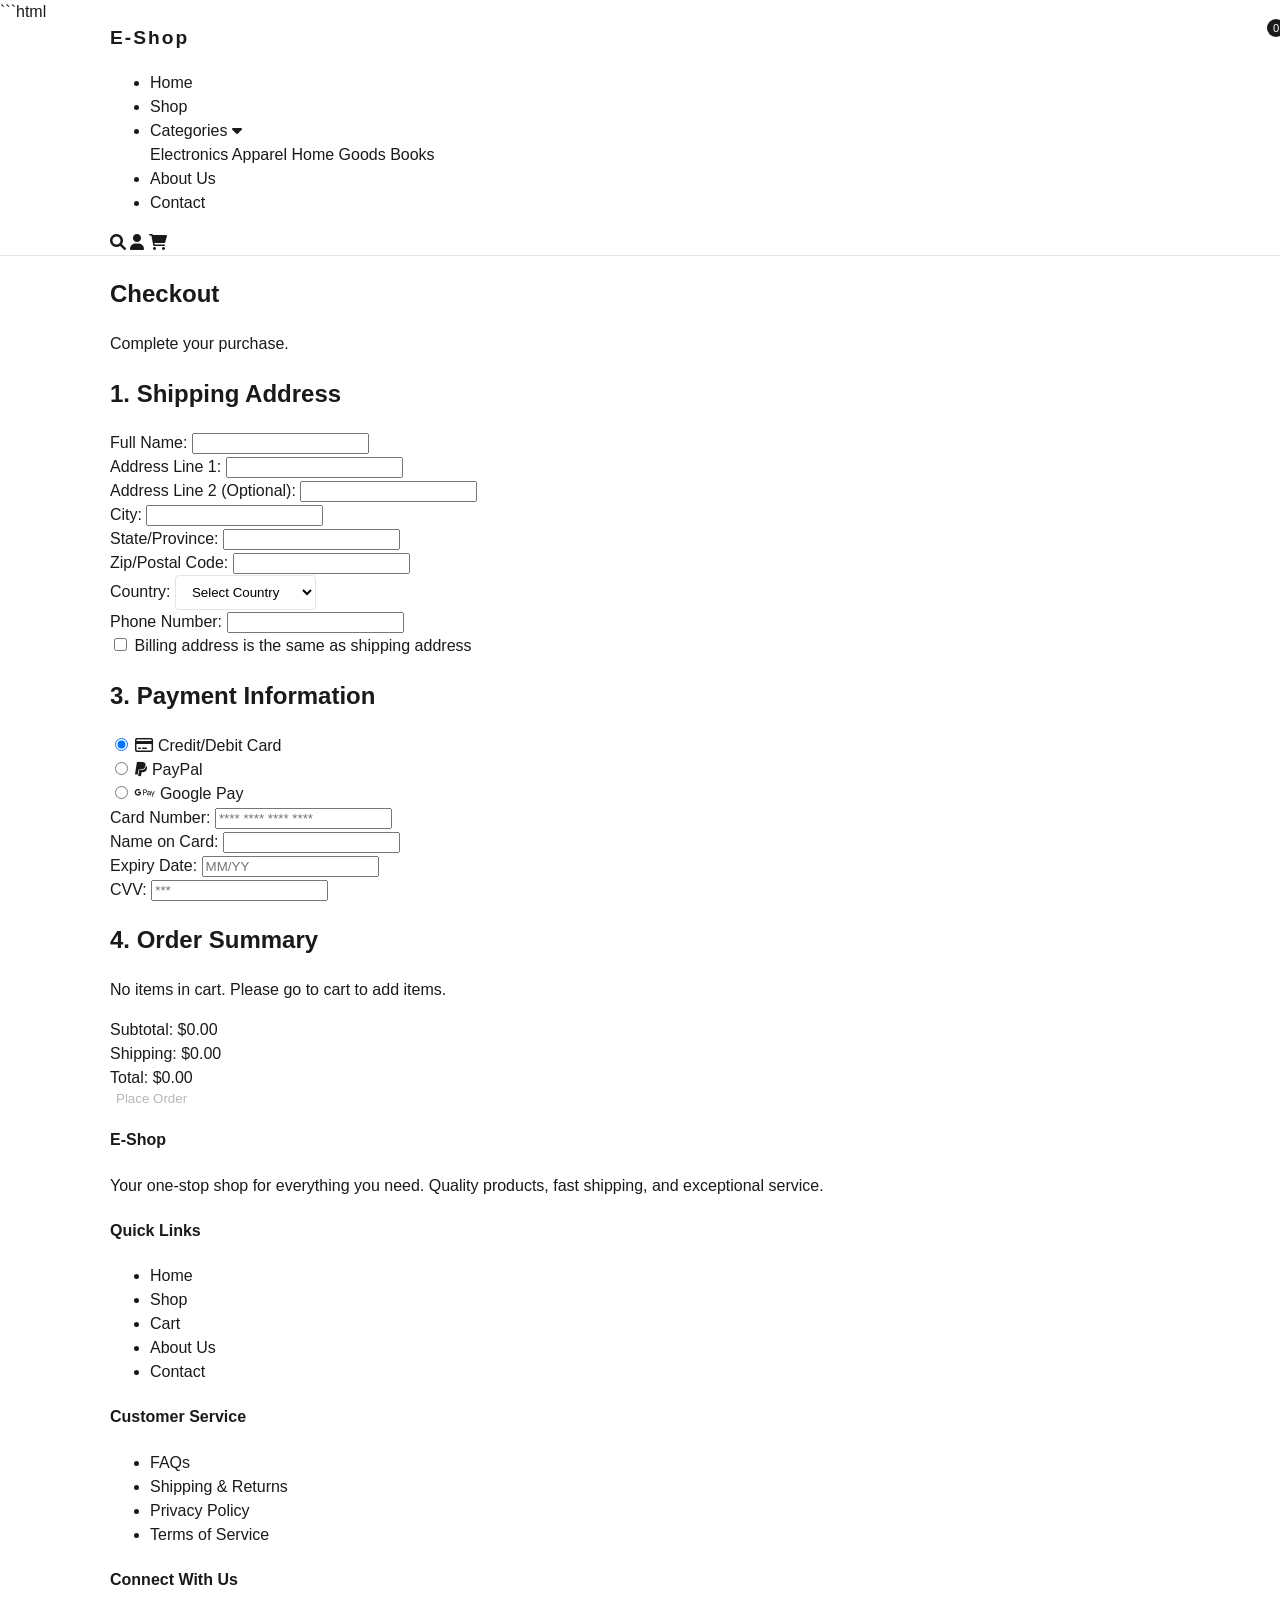
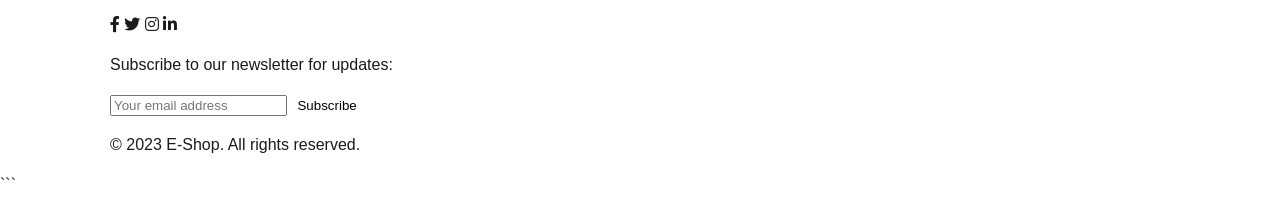
<file: checkout.html>
```html
<!DOCTYPE html>
<html lang="en">
<head>
    <meta charset="UTF-8">
    <meta name="viewport" content="width=device-width, initial-scale=1.0">
    <title>Checkout - E-Shop</title>
    <link rel="stylesheet" href="styles.css">
    <link rel="stylesheet" href="https://cdnjs.cloudflare.com/ajax/libs/font-awesome/6.0.0-beta3/css/all.min.css">
</head>
<body>
    <header class="main-header">
        <div class="container">
            <a href="index.html" class="logo">E-Shop</a>
            <nav class="main-nav">
                <button class="nav-toggle" aria-label="Toggle navigation" aria-expanded="false">
                    <span class="icon-bar"></span>
                    <span class="icon-bar"></span>
                    <span class="icon-bar"></span>
                </button>
                <ul class="nav-list">
                    <li><a href="index.html">Home</a></li>
                    <li><a href="shop.html">Shop</a></li>
                    <li class="dropdown">
                        <a href="#" class="dropbtn" aria-haspopup="true" aria-expanded="false">Categories <i class="fas fa-caret-down"></i></a>
                        <div class="dropdown-content">
                            <a href="shop.html?category=electronics">Electronics</a>
                            <a href="shop.html?category=apparel">Apparel</a>
                            <a href="shop.html?category=home-goods">Home Goods</a>
                            <a href="shop.html?category=books">Books</a>
                        </div>
                    </li>
                    <li><a href="index.html#about">About Us</a></li>
                    <li><a href="contact.html">Contact</a></li>
                </ul>
            </nav>
            <div class="nav-icons">
                <a href="#" class="icon-btn" aria-label="Search"><i class="fas fa-search"></i></a>
                <a href="#" class="icon-btn" aria-label="User Account"><i class="fas fa-user"></i></a>
                <a href="cart.html" class="icon-btn cart-icon" aria-label="Shopping Cart">
                    <i class="fas fa-shopping-cart"></i>
                    <span class="cart-count">0</span>
                </a>
            </div>
        </div>
    </header>

    <main class="checkout-page">
        <section class="page-banner" style="background-image: url('https://images.unsplash.com/photo-1560523030-f86a117b960b?q=80&w=2070&auto=format&fit=crop&ixlib=rb-4.0.3&ixid=M3wxMjA3fDB8MHxwaG90by1wYWdlfHx8fGVufDB8fHx8fA%3D%3D');">
            <div class="container">
                <h1>Checkout</h1>
                <p>Complete your purchase.</p>
            </div>
        </section>

        <section class="checkout-section section-padding">
            <div class="container">
                <form class="checkout-form">
                    <div class="form-section">
                        <h2>1. Shipping Address</h2>
                        <div class="form-group">
                            <label for="fullName">Full Name:</label>
                            <input type="text" id="fullName" name="fullName" required aria-required="true">
                        </div>
                        <div class="form-group">
                            <label for="address1">Address Line 1:</label>
                            <input type="text" id="address1" name="address1" required aria-required="true">
                        </div>
                        <div class="form-group">
                            <label for="address2">Address Line 2 (Optional):</label>
                            <input type="text" id="address2" name="address2">
                        </div>
                        <div class="form-group-row">
                            <div class="form-group">
                                <label for="city">City:</label>
                                <input type="text" id="city" name="city" required aria-required="true">
                            </div>
                            <div class="form-group">
                                <label for="state">State/Province:</label>
                                <input type="text" id="state" name="state" required aria-required="true">
                            </div>
                        </div>
                        <div class="form-group-row">
                            <div class="form-group">
                                <label for="zipCode">Zip/Postal Code:</label>
                                <input type="text" id="zipCode" name="zipCode" required aria-required="true">
                            </div>
                            <div class="form-group">
                                <label for="country">Country:</label>
                                <select id="country" name="country" required aria-required="true">
                                    <option value="">Select Country</option>
                                    <option value="USA">United States</option>
                                    <option value="CAN">Canada</option>
                                    <option value="GBR">United Kingdom</option>
                                    <!-- Add more countries as needed -->
                                </select>
                            </div>
                        </div>
                        <div class="form-group">
                            <label for="phone">Phone Number:</label>
                            <input type="tel" id="phone" name="phone" required aria-required="true">
                        </div>
                        <div class="form-group">
                            <input type="checkbox" id="billingSameAsShipping" name="billingSameAsShipping">
                            <label for="billingSameAsShipping">Billing address is the same as shipping address</label>
                        </div>
                    </div>

                    <div class="form-section" id="billing-address-section" style="display: none;">
                        <h2>2. Billing Address</h2>
                        <!-- Replicate address fields or provide a simplified option -->
                        <p>Fill out billing address details if different from shipping.</p>
                        <div class="form-group">
                            <label for="billingFullName">Full Name:</label>
                            <input type="text" id="billingFullName" name="billingFullName">
                        </div>
                        <div class="form-group">
                            <label for="billingAddress1">Address Line 1:</label>
                            <input type="text" id="billingAddress1" name="billingAddress1">
                        </div>
                        <!-- ... other billing fields ... -->
                    </div>

                    <div class="form-section">
                        <h2>3. Payment Information</h2>
                        <div class="payment-methods">
                            <div class="radio-group">
                                <input type="radio" id="creditCard" name="paymentMethod" value="creditCard" checked>
                                <label for="creditCard"><i class="far fa-credit-card"></i> Credit/Debit Card</label>
                            </div>
                            <div class="radio-group">
                                <input type="radio" id="paypal" name="paymentMethod" value="paypal">
                                <label for="paypal"><i class="fab fa-paypal"></i> PayPal</label>
                            </div>
                            <div class="radio-group">
                                <input type="radio" id="googlePay" name="paymentMethod" value="googlePay">
                                <label for="googlePay"><i class="fab fa-google-pay"></i> Google Pay</label>
                            </div>
                        </div>
                        
                        <div class="credit-card-details">
                            <div class="form-group">
                                <label for="cardNumber">Card Number:</label>
                                <input type="text" id="cardNumber" name="cardNumber" pattern="[0-9]{13,16}" placeholder="**** **** **** ****" required aria-required="true" aria-label="Credit card number">
                            </div>
                            <div class="form-group">
                                <label for="cardName">Name on Card:</label>
                                <input type="text" id="cardName" name="cardName" required aria-required="true" aria-label="Name on credit card">
                            </div>
                            <div class="form-group-row">
                                <div class="form-group">
                                    <label for="expiryDate">Expiry Date:</label>
                                    <input type="text" id="expiryDate" name="expiryDate" pattern="(0[1-9]|1[0-2])\/?([0-9]{2})" placeholder="MM/YY" required aria-required="true" aria-label="Credit card expiry date">
                                </div>
                                <div class="form-group">
                                    <label for="cvv">CVV:</label>
                                    <input type="text" id="cvv" name="cvv" pattern="[0-9]{3,4}" placeholder="***" required aria-required="true" aria-label="Credit card CVV">
                                </div>
                            </div>
                        </div>
                    </div>

                    <div class="order-summary-checkout">
                        <h2>4. Order Summary</h2>
                        <div id="checkout-cart-items">
                            <!-- Cart items will be dynamically loaded here from JS -->
                            <p>No items in cart. Please go to <a href="cart.html">cart</a> to add items.</p>
                        </div>
                        <div class="summary-details">
                            <div class="summary-row">
                                <span>Subtotal:</span>
                                <span id="checkout-subtotal">$0.00</span>
                            </div>
                            <div class="summary-row">
                                <span>Shipping:</span>
                                <span id="checkout-shipping">$0.00</span>
                            </div>
                            <div class="summary-row total">
                                <span>Total:</span>
                                <span id="checkout-total">$0.00</span>
                            </div>
                        </div>
                        <button type="submit" class="button primary-button place-order-button" disabled>Place Order</button>
                    </div>
                </form>
            </div>
        </section>
    </main>

    <footer class="main-footer">
        <div class="container">
            <div class="footer-grid">
                <div class="footer-column">
                    <h4>E-Shop</h4>
                    <p>Your one-stop shop for everything you need. Quality products, fast shipping, and exceptional service.</p>
                </div>
                <div class="footer-column">
                    <h4>Quick Links</h4>
                    <ul>
                        <li><a href="index.html">Home</a></li>
                        <li><a href="shop.html">Shop</a></li>
                        <li><a href="cart.html">Cart</a></li>
                        <li><a href="index.html#about">About Us</a></li>
                        <li><a href="contact.html">Contact</a></li>
                    </ul>
                </div>
                <div class="footer-column">
                    <h4>Customer Service</h4>
                    <ul>
                        <li><a href="#">FAQs</a></li>
                        <li><a href="#">Shipping & Returns</a></li>
                        <li><a href="#">Privacy Policy</a></li>
                        <li><a href="#">Terms of Service</a></li>
                    </ul>
                </div>
                <div class="footer-column">
                    <h4>Connect With Us</h4>
                    <div class="social-icons">
                        <a href="#" aria-label="Facebook"><i class="fab fa-facebook-f"></i></a>
                        <a href="#" aria-label="Twitter"><i class="fab fa-twitter"></i></a>
                        <a href="#" aria-label="Instagram"><i class="fab fa-instagram"></i></a>
                        <a href="#" aria-label="LinkedIn"><i class="fab fa-linkedin-in"></i></a>
                    </div>
                    <p>Subscribe to our newsletter for updates:</p>
                    <form class="newsletter-form">
                        <input type="email" placeholder="Your email address" aria-label="Email for newsletter">
                        <button type="submit" class="button primary-button">Subscribe</button>
                    </form>
                </div>
            </div>
            <div class="footer-bottom">
                <p>&copy; 2023 E-Shop. All rights reserved.</p>
            </div>
        </div>
    </footer>

    <script src="script.js"></script>
</body>
</html>
```
</file>
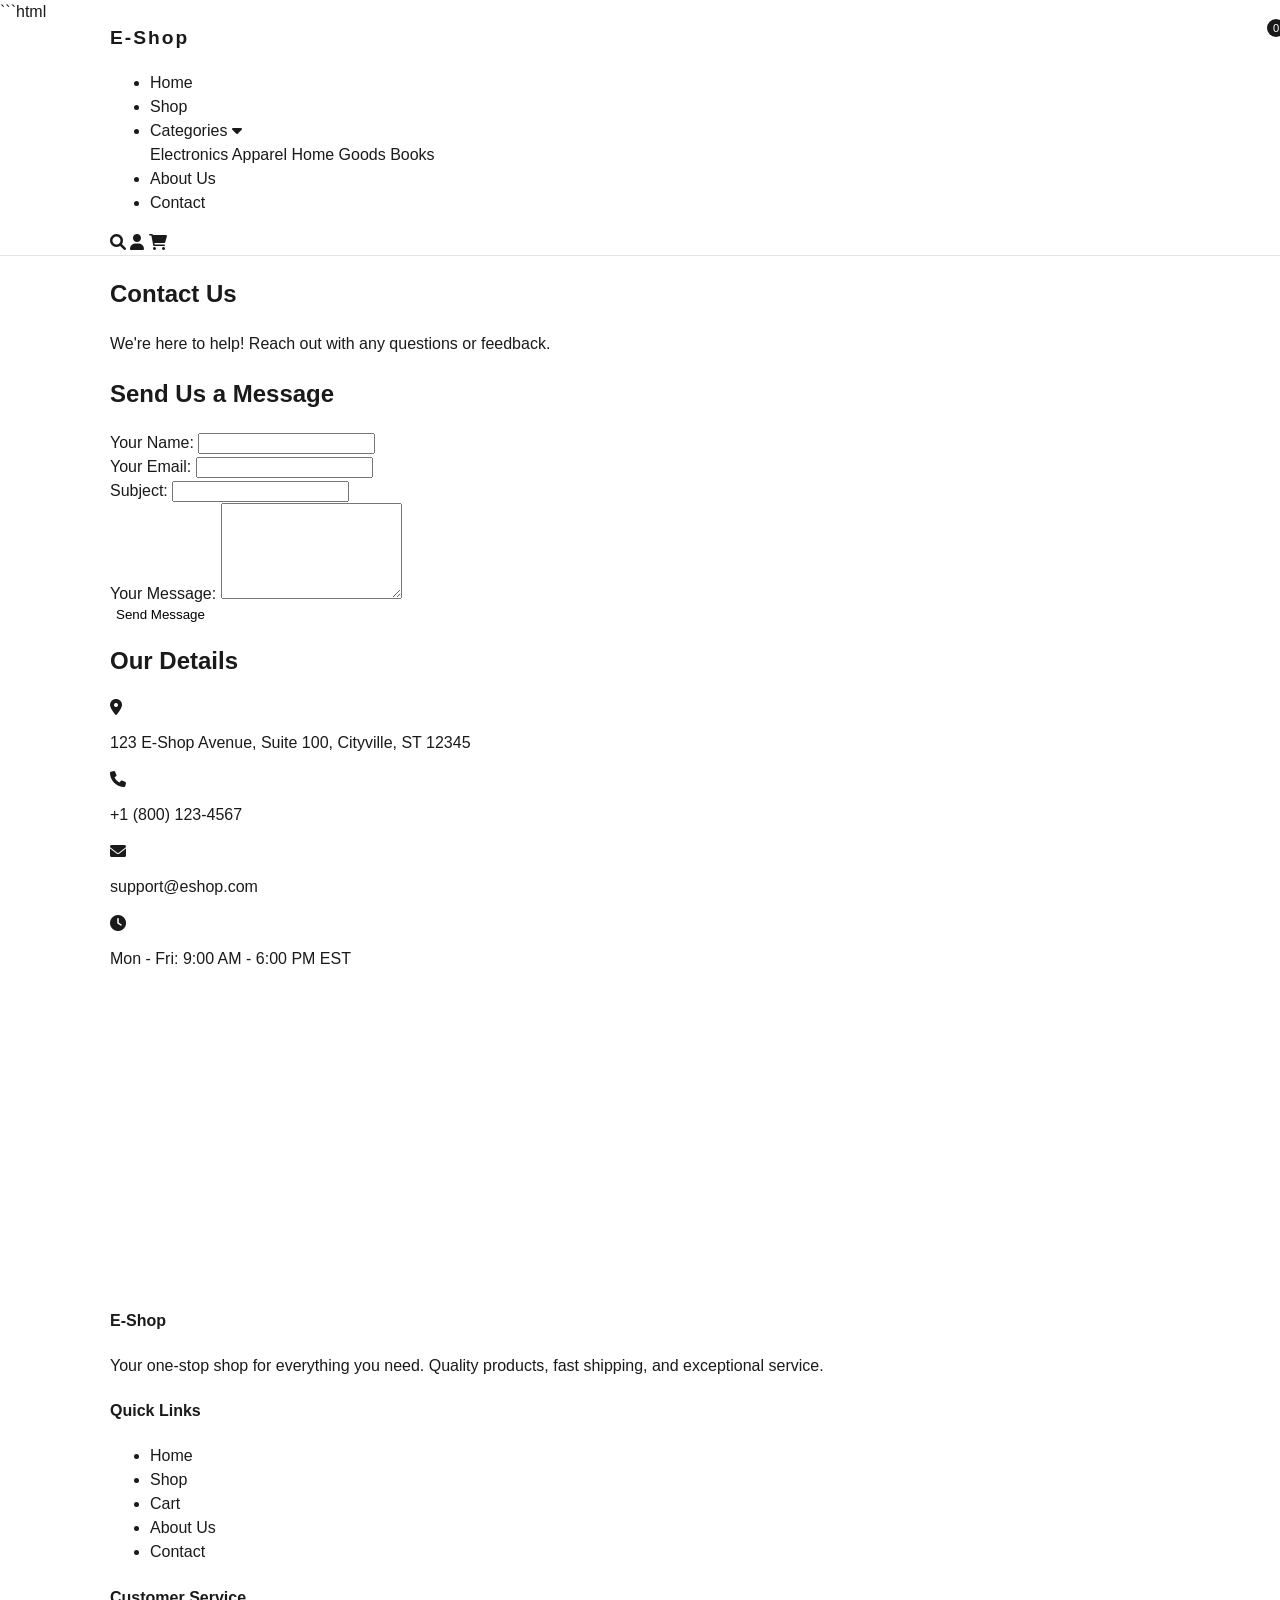
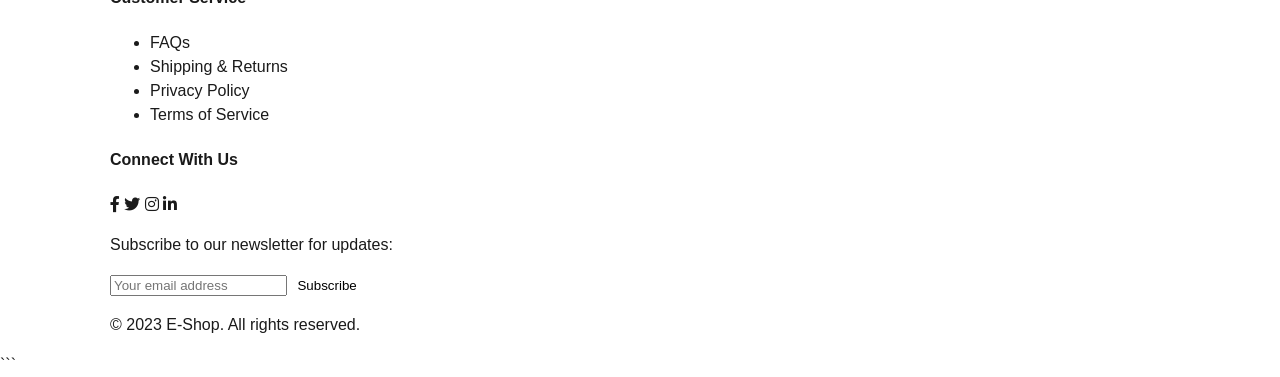
<file: contact.html>
```html
<!DOCTYPE html>
<html lang="en">
<head>
    <meta charset="UTF-8">
    <meta name="viewport" content="width=device-width, initial-scale=1.0">
    <title>Contact Us - E-Shop</title>
    <link rel="stylesheet" href="styles.css">
    <link rel="stylesheet" href="https://cdnjs.cloudflare.com/ajax/libs/font-awesome/6.0.0-beta3/css/all.min.css">
</head>
<body>
    <header class="main-header">
        <div class="container">
            <a href="index.html" class="logo">E-Shop</a>
            <nav class="main-nav">
                <button class="nav-toggle" aria-label="Toggle navigation" aria-expanded="false">
                    <span class="icon-bar"></span>
                    <span class="icon-bar"></span>
                    <span class="icon-bar"></span>
                </button>
                <ul class="nav-list">
                    <li><a href="index.html">Home</a></li>
                    <li><a href="shop.html">Shop</a></li>
                    <li class="dropdown">
                        <a href="#" class="dropbtn" aria-haspopup="true" aria-expanded="false">Categories <i class="fas fa-caret-down"></i></a>
                        <div class="dropdown-content">
                            <a href="shop.html?category=electronics">Electronics</a>
                            <a href="shop.html?category=apparel">Apparel</a>
                            <a href="shop.html?category=home-goods">Home Goods</a>
                            <a href="shop.html?category=books">Books</a>
                        </div>
                    </li>
                    <li><a href="index.html#about">About Us</a></li>
                    <li><a href="contact.html" class="active">Contact</a></li>
                </ul>
            </nav>
            <div class="nav-icons">
                <a href="#" class="icon-btn" aria-label="Search"><i class="fas fa-search"></i></a>
                <a href="#" class="icon-btn" aria-label="User Account"><i class="fas fa-user"></i></a>
                <a href="cart.html" class="icon-btn cart-icon" aria-label="Shopping Cart">
                    <i class="fas fa-shopping-cart"></i>
                    <span class="cart-count">0</span>
                </a>
            </div>
        </div>
    </header>

    <main class="contact-page">
        <section class="page-banner" style="background-image: url('https://images.unsplash.com/photo-1596526117565-d41c88806201?q=80&w=2070&auto=format&fit=crop&ixlib=rb-4.0.3&ixid=M3wxMjA3fDB8MHxwaG90by1wYWdlfHx8fGVufDB8fHx8fA%3D%3D');">
            <div class="container">
                <h1>Contact Us</h1>
                <p>We're here to help! Reach out with any questions or feedback.</p>
            </div>
        </section>

        <section class="contact-section section-padding">
            <div class="container">
                <div class="contact-layout">
                    <div class="contact-form-container">
                        <h2>Send Us a Message</h2>
                        <form class="contact-form">
                            <div class="form-group">
                                <label for="name">Your Name:</label>
                                <input type="text" id="name" name="name" required aria-required="true">
                            </div>
                            <div class="form-group">
                                <label for="email">Your Email:</label>
                                <input type="email" id="email" name="email" required aria-required="true">
                            </div>
                            <div class="form-group">
                                <label for="subject">Subject:</label>
                                <input type="text" id="subject" name="subject" required aria-required="true">
                            </div>
                            <div class="form-group">
                                <label for="message">Your Message:</label>
                                <textarea id="message" name="message" rows="6" required aria-required="true"></textarea>
                            </div>
                            <button type="submit" class="button primary-button">Send Message</button>
                        </form>
                    </div>
                    <div class="contact-info">
                        <h2>Our Details</h2>
                        <div class="info-item">
                            <i class="fas fa-map-marker-alt"></i>
                            <p>123 E-Shop Avenue, Suite 100, Cityville, ST 12345</p>
                        </div>
                        <div class="info-item">
                            <i class="fas fa-phone"></i>
                            <p><a href="tel:+1-800-123-4567">+1 (800) 123-4567</a></p>
                        </div>
                        <div class="info-item">
                            <i class="fas fa-envelope"></i>
                            <p><a href="mailto:support@eshop.com">support@eshop.com</a></p>
                        </div>
                        <div class="info-item">
                            <i class="fas fa-clock"></i>
                            <p>Mon - Fri: 9:00 AM - 6:00 PM EST</p>
                        </div>
                        <div class="map-placeholder">
                            <iframe src="https://www.google.com/maps/embed?pb=!1m18!1m12!1m3!1d3153.208104866632!2d-122.41941558468165!3d37.77492957975924!2m3!1f0!2f0!3f0!3m2!1i1024!2i768!4f13.1!3m3!1m2!1s0x80858087e5b5e3f3%3A0x777b7f1e5f2e6e1e!2sSan%20Francisco%2C%20CA!5e0!3m2!1sen!2sus!4v1678234567890!5m2!1sen!2sus" width="100%" height="300" style="border:0;" allowfullscreen="" loading="lazy" referrerpolicy="no-referrer-when-downgrade" title="Our location on Google Maps"></iframe>
                        </div>
                    </div>
                </div>
            </div>
        </section>
    </main>

    <footer class="main-footer">
        <div class="container">
            <div class="footer-grid">
                <div class="footer-column">
                    <h4>E-Shop</h4>
                    <p>Your one-stop shop for everything you need. Quality products, fast shipping, and exceptional service.</p>
                </div>
                <div class="footer-column">
                    <h4>Quick Links</h4>
                    <ul>
                        <li><a href="index.html">Home</a></li>
                        <li><a href="shop.html">Shop</a></li>
                        <li><a href="cart.html">Cart</a></li>
                        <li><a href="index.html#about">About Us</a></li>
                        <li><a href="contact.html">Contact</a></li>
                    </ul>
                </div>
                <div class="footer-column">
                    <h4>Customer Service</h4>
                    <ul>
                        <li><a href="#">FAQs</a></li>
                        <li><a href="#">Shipping & Returns</a></li>
                        <li><a href="#">Privacy Policy</a></li>
                        <li><a href="#">Terms of Service</a></li>
                    </ul>
                </div>
                <div class="footer-column">
                    <h4>Connect With Us</h4>
                    <div class="social-icons">
                        <a href="#" aria-label="Facebook"><i class="fab fa-facebook-f"></i></a>
                        <a href="#" aria-label="Twitter"><i class="fab fa-twitter"></i></a>
                        <a href="#" aria-label="Instagram"><i class="fab fa-instagram"></i></a>
                        <a href="#" aria-label="LinkedIn"><i class="fab fa-linkedin-in"></i></a>
                    </div>
                    <p>Subscribe to our newsletter for updates:</p>
                    <form class="newsletter-form">
                        <input type="email" placeholder="Your email address" aria-label="Email for newsletter">
                        <button type="submit" class="button primary-button">Subscribe</button>
                    </form>
                </div>
            </div>
            <div class="footer-bottom">
                <p>&copy; 2023 E-Shop. All rights reserved.</p>
            </div>
        </div>
    </footer>

    <script src="script.js"></script>
</body>
</html>
```
</file>
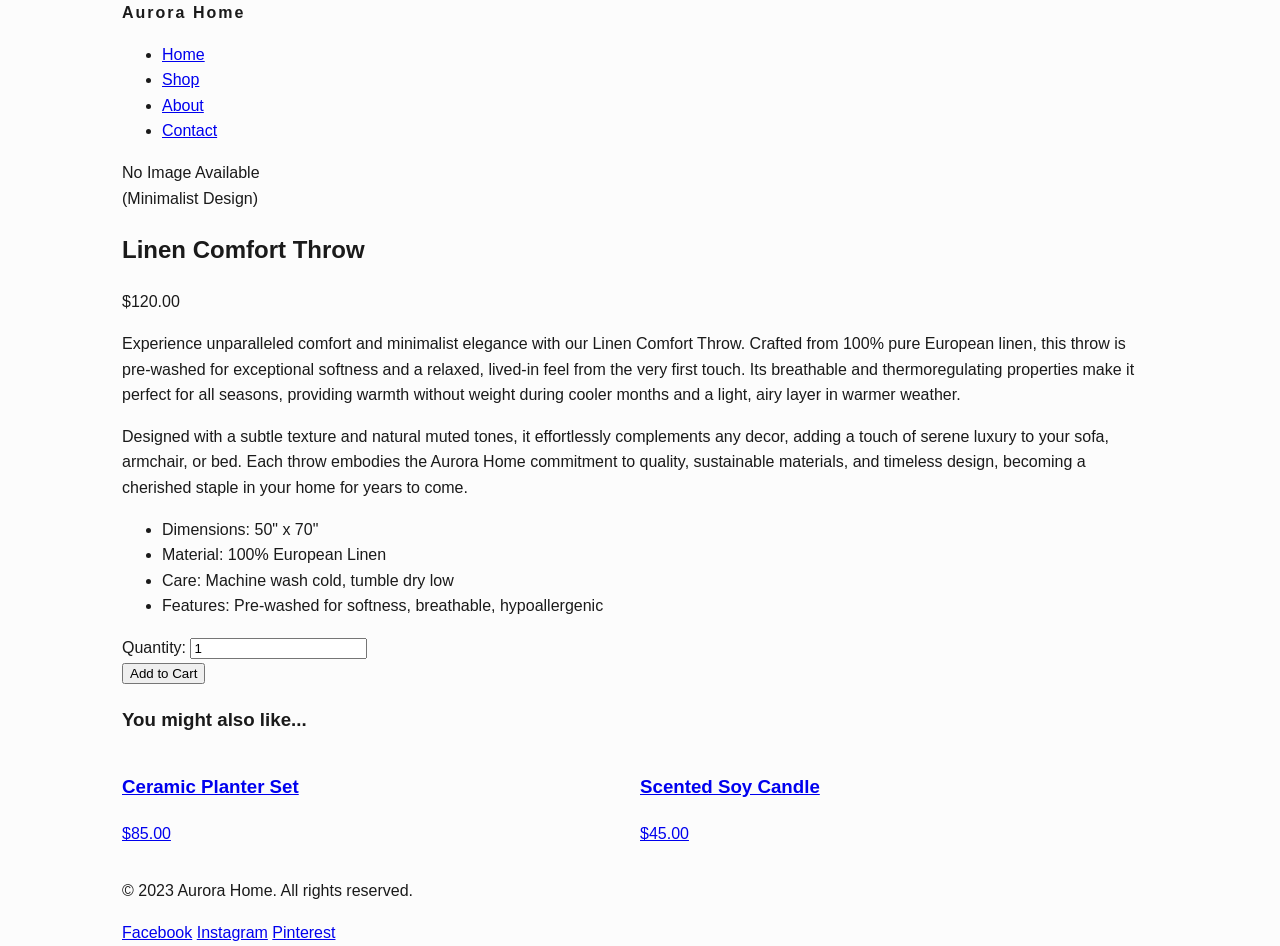
<file: pdp.html>
<!DOCTYPE html>
<html lang="en">
<head>
    <meta charset="UTF-8">
    <meta name="viewport" content="width=device-width, initial-scale=1.0">
    <title>Linen Comfort Throw - Aurora Home</title>
    <link rel="stylesheet" href="style.css">
    <link href="https://fonts.googleapis.com/css2?family=Inter:wght@300;400;500;600;700&display=swap" rel="stylesheet">
</head>
<body>
    <header class="header">
        <div class="container">
            <a href="index.html" class="logo">Aurora Home</a>
            <nav class="nav">
                <ul>
                    <li><a href="index.html">Home</a></li>
                    <li><a href="plp.html">Shop</a></li>
                    <li><a href="#">About</a></li>
                    <li><a href="#">Contact</a></li>
                </ul>
            </nav>
        </div>
    </header>

    <main>
        <section class="section">
            <div class="container product-detail-layout">
                <div class="product-detail-placeholder">
                    <span>No Image Available<br> (Minimalist Design)</span>
                </div>
                <div class="product-info">
                    <h1>Linen Comfort Throw</h1>
                    <p class="price">$120.00</p>
                    <p class="description">
                        Experience unparalleled comfort and minimalist elegance with our Linen Comfort Throw. Crafted from 100% pure European linen, this throw is pre-washed for exceptional softness and a relaxed, lived-in feel from the very first touch. Its breathable and thermoregulating properties make it perfect for all seasons, providing warmth without weight during cooler months and a light, airy layer in warmer weather.
                    </p>
                    <p class="description">
                        Designed with a subtle texture and natural muted tones, it effortlessly complements any decor, adding a touch of serene luxury to your sofa, armchair, or bed. Each throw embodies the Aurora Home commitment to quality, sustainable materials, and timeless design, becoming a cherished staple in your home for years to come.
                    </p>
                    <ul>
                        <li>Dimensions: 50" x 70"</li>
                        <li>Material: 100% European Linen</li>
                        <li>Care: Machine wash cold, tumble dry low</li>
                        <li>Features: Pre-washed for softness, breathable, hypoallergenic</li>
                    </ul>

                    <div class="quantity-selector">
                        <label for="quantity">Quantity:</label>
                        <input type="number" id="quantity" name="quantity" value="1" min="1">
                    </div>

                    <button class="button">Add to Cart</button>

                    <div class="margin-top-lg">
                        <h3>You might also like...</h3>
                        <div class="product-grid" style="grid-template-columns: repeat(auto-fit, minmax(200px, 1fr)); gap: var(--spacing-md);">
                            <div class="product-card">
                                <a href="pdp.html">
                                    <h3>Ceramic Planter Set</h3>
                                    <p class="price">$85.00</p>
                                </a>
                            </div>
                            <div class="product-card">
                                <a href="pdp.html">
                                    <h3>Scented Soy Candle</h3>
                                    <p class="price">$45.00</p>
                                </a>
                            </div>
                        </div>
                    </div>
                </div>
            </div>
        </section>
    </main>

    <footer class="footer">
        <div class="container">
            <p>&copy; 2023 Aurora Home. All rights reserved.</p>
            <div class="social-links">
                <a href="#">Facebook</a>
                <a href="#">Instagram</a>
                <a href="#">Pinterest</a>
            </div>
        </div>
    </footer>
</body>
</html>
</file>
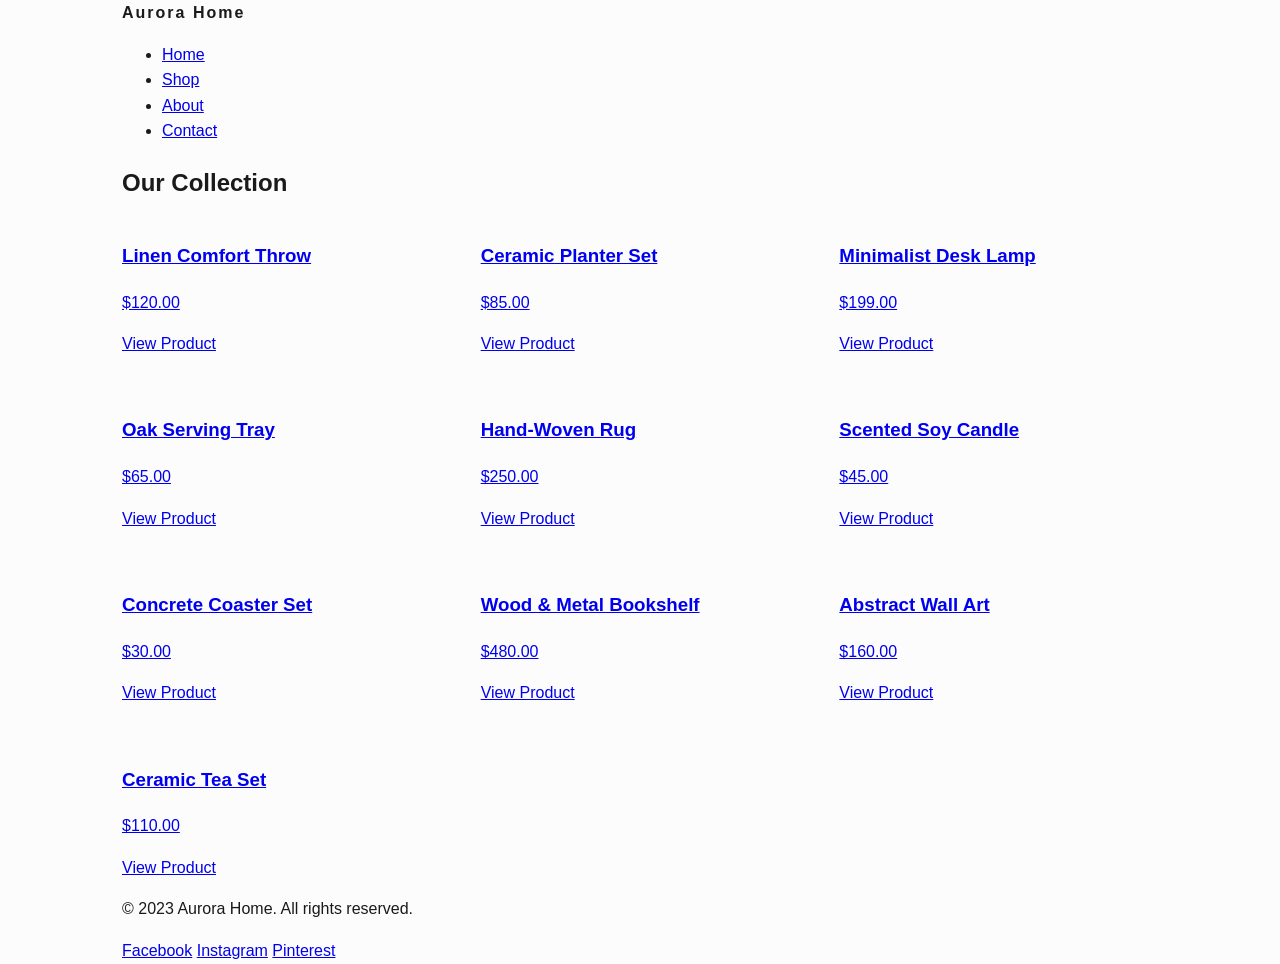
<file: plp.html>
<!DOCTYPE html>
<html lang="en">
<head>
    <meta charset="UTF-8">
    <meta name="viewport" content="width=device-width, initial-scale=1.0">
    <title>Shop All Products - Aurora Home</title>
    <link rel="stylesheet" href="style.css">
    <link href="https://fonts.googleapis.com/css2?family=Inter:wght@300;400;500;600;700&display=swap" rel="stylesheet">
</head>
<body>
    <header class="header">
        <div class="container">
            <a href="index.html" class="logo">Aurora Home</a>
            <nav class="nav">
                <ul>
                    <li><a href="index.html">Home</a></li>
                    <li><a href="plp.html">Shop</a></li>
                    <li><a href="#">About</a></li>
                    <li><a href="#">Contact</a></li>
                </ul>
            </nav>
        </div>
    </header>

    <main>
        <section class="section">
            <div class="container">
                <h1 class="section-title">Our Collection</h1>
                <div class="product-grid">
                    <div class="product-card">
                        <a href="pdp.html">
                            <h3>Linen Comfort Throw</h3>
                            <p class="price">$120.00</p>
                            <span class="button button-outline">View Product</span>
                        </a>
                    </div>
                    <div class="product-card">
                        <a href="pdp.html">
                            <h3>Ceramic Planter Set</h3>
                            <p class="price">$85.00</p>
                            <span class="button button-outline">View Product</span>
                        </a>
                    </div>
                    <div class="product-card">
                        <a href="pdp.html">
                            <h3>Minimalist Desk Lamp</h3>
                            <p class="price">$199.00</p>
                            <span class="button button-outline">View Product</span>
                        </a>
                    </div>
                    <div class="product-card">
                        <a href="pdp.html">
                            <h3>Oak Serving Tray</h3>
                            <p class="price">$65.00</p>
                            <span class="button button-outline">View Product</span>
                        </a>
                    </div>
                    <div class="product-card">
                        <a href="pdp.html">
                            <h3>Hand-Woven Rug</h3>
                            <p class="price">$250.00</p>
                            <span class="button button-outline">View Product</span>
                        </a>
                    </div>
                    <div class="product-card">
                        <a href="pdp.html">
                            <h3>Scented Soy Candle</h3>
                            <p class="price">$45.00</p>
                            <span class="button button-outline">View Product</span>
                        </a>
                    </div>
                    <div class="product-card">
                        <a href="pdp.html">
                            <h3>Concrete Coaster Set</h3>
                            <p class="price">$30.00</p>
                            <span class="button button-outline">View Product</span>
                        </a>
                    </div>
                    <div class="product-card">
                        <a href="pdp.html">
                            <h3>Wood & Metal Bookshelf</h3>
                            <p class="price">$480.00</p>
                            <span class="button button-outline">View Product</span>
                        </a>
                    </div>
                    <div class="product-card">
                        <a href="pdp.html">
                            <h3>Abstract Wall Art</h3>
                            <p class="price">$160.00</p>
                            <span class="button button-outline">View Product</span>
                        </a>
                    </div>
                    <div class="product-card">
                        <a href="pdp.html">
                            <h3>Ceramic Tea Set</h3>
                            <p class="price">$110.00</p>
                            <span class="button button-outline">View Product</span>
                        </a>
                    </div>
                </div>
            </div>
        </section>
    </main>

    <footer class="footer">
        <div class="container">
            <p>&copy; 2023 Aurora Home. All rights reserved.</p>
            <div class="social-links">
                <a href="#">Facebook</a>
                <a href="#">Instagram</a>
                <a href="#">Pinterest</a>
            </div>
        </div>
    </footer>
</body>
</html>
</file>
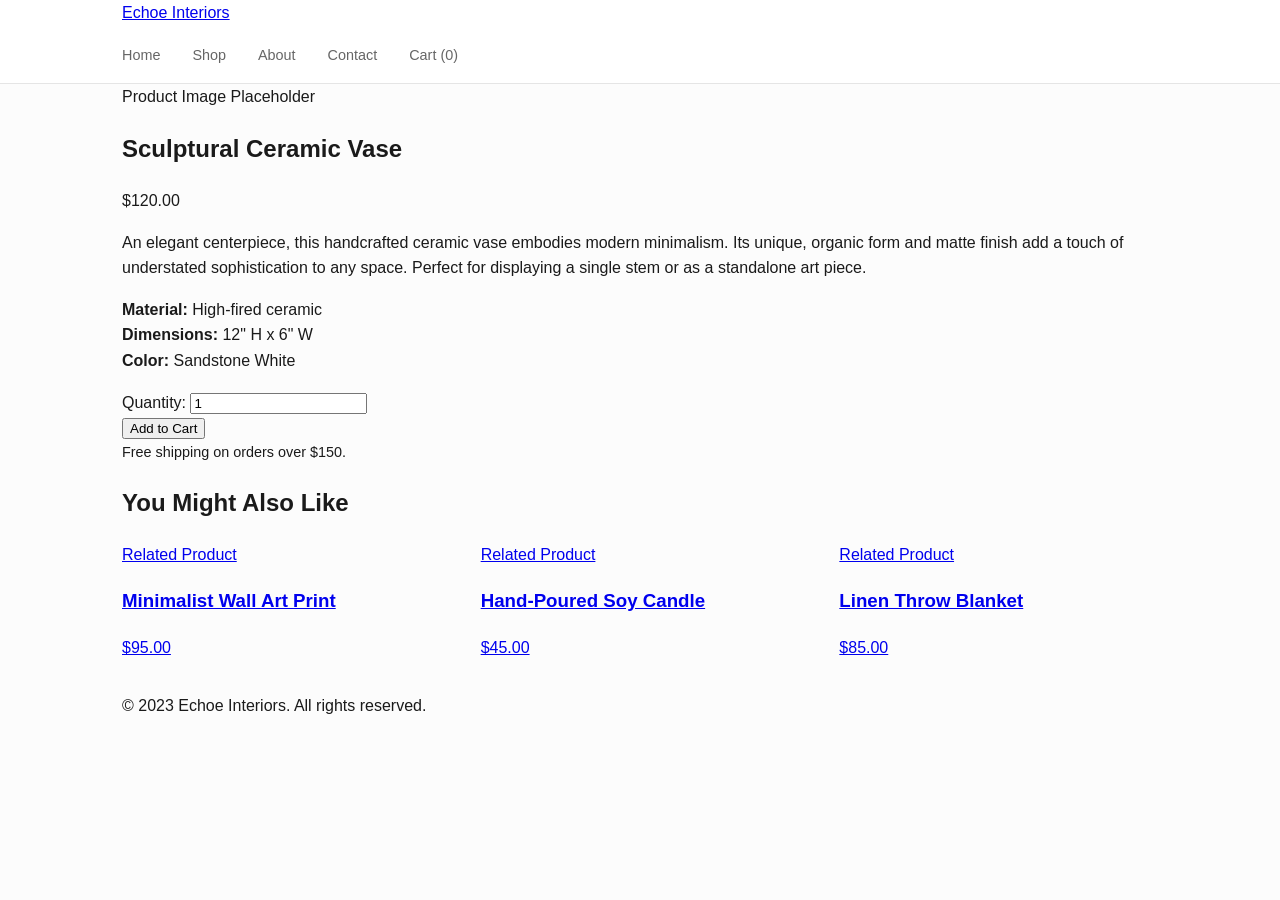
<file: product.html>
<!DOCTYPE html>
<html lang="en">
<head>
    <meta charset="UTF-8">
    <meta name="viewport" content="width=device-width, initial-scale=1.0">
    <title>Sculptural Ceramic Vase - Echoe Interiors</title>
    <link rel="stylesheet" href="style.css">
</head>
<body>
    <header class="site-header">
        <div class="container">
            <div class="site-title">
                <a href="index.html">Echoe Interiors</a>
            </div>
            <nav class="main-nav">
                <ul>
                    <li><a href="index.html">Home</a></li>
                    <li><a href="shop.html">Shop</a></li>
                    <li><a href="#">About</a></li>
                    <li><a href="#">Contact</a></li>
                    <li><a href="#">Cart (0)</a></li>
                </ul>
            </nav>
        </div>
    </header>

    <main class="container">
        <section class="section">
            <div class="product-detail-layout">
                <div class="product-media">
                    Product Image Placeholder
                </div>
                <div class="product-info">
                    <h1>Sculptural Ceramic Vase</h1>
                    <p class="price">$120.00</p>
                    <p class="description">
                        An elegant centerpiece, this handcrafted ceramic vase embodies modern minimalism. Its unique, organic form and matte finish add a touch of understated sophistication to any space. Perfect for displaying a single stem or as a standalone art piece.
                    </p>
                    <p class="description">
                        <strong>Material:</strong> High-fired ceramic<br>
                        <strong>Dimensions:</strong> 12" H x 6" W<br>
                        <strong>Color:</strong> Sandstone White
                    </p>
                    <div class="quantity-selector">
                        <label for="quantity">Quantity:</label>
                        <input type="number" id="quantity" name="quantity" value="1" min="1">
                    </div>
                    <button class="btn add-to-cart-btn">Add to Cart</button>
                    <p style="margin-top: var(--padding-sm); font-size: 0.9em; color: var(--text-color);">Free shipping on orders over $150.</p>
                </div>
            </div>

            <div class="related-products">
                <h2>You Might Also Like</h2>
                <div class="product-grid">
                    <div class="product-card">
                        <a href="product.html">
                            <div class="product-placeholder">Related Product</div>
                            <h3>Minimalist Wall Art Print</h3>
                            <p class="price">$95.00</p>
                        </a>
                    </div>
                    <div class="product-card">
                        <a href="product.html">
                            <div class="product-placeholder">Related Product</div>
                            <h3>Hand-Poured Soy Candle</h3>
                            <p class="price">$45.00</p>
                        </a>
                    </div>
                    <div class="product-card">
                        <a href="product.html">
                            <div class="product-placeholder">Related Product</div>
                            <h3>Linen Throw Blanket</h3>
                            <p class="price">$85.00</p>
                        </a>
                    </div>
                </div>
            </div>
        </section>
    </main>

    <footer class="site-footer">
        <div class="container">
            <p>&copy; 2023 Echoe Interiors. All rights reserved.</p>
        </div>
    </footer>
</body>
</html>
</file>
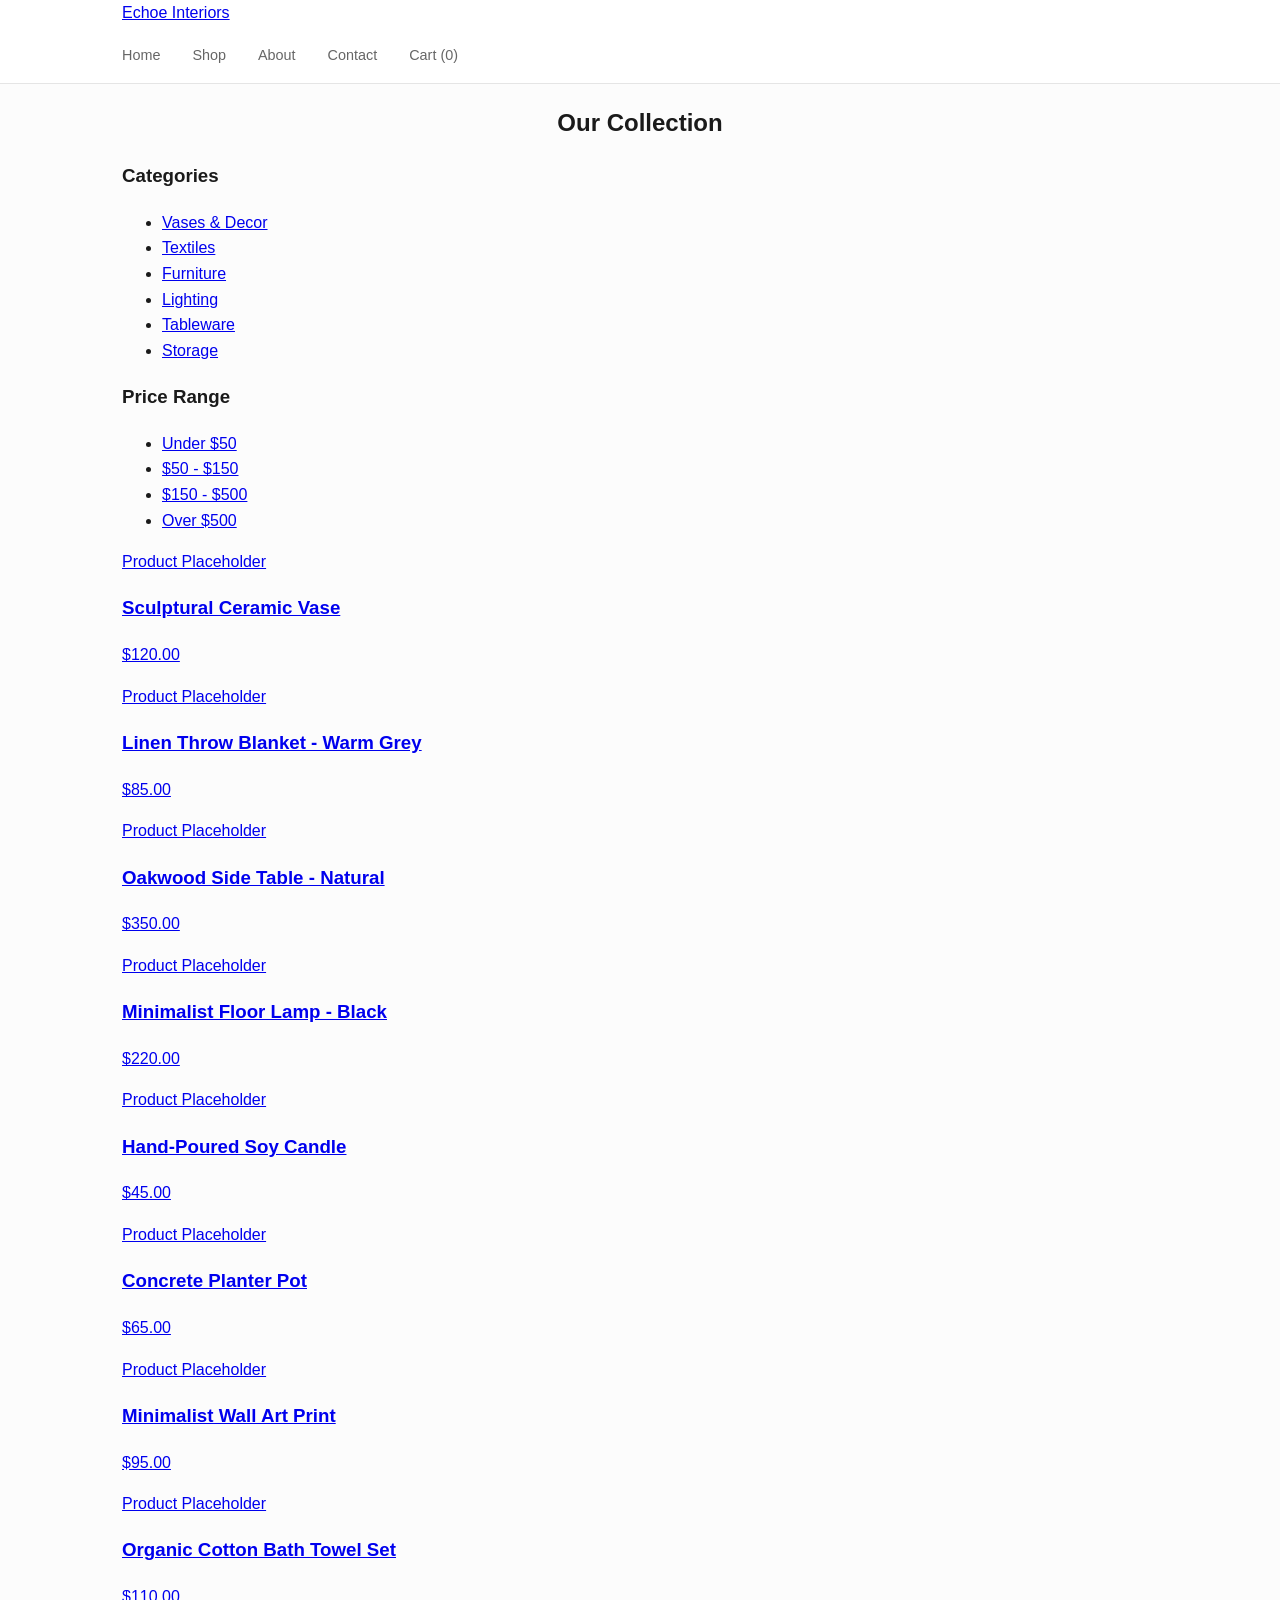
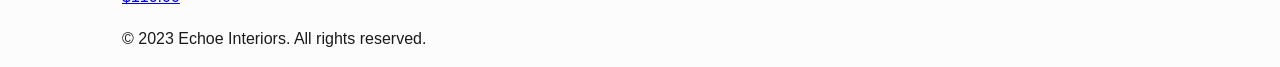
<file: shop.html>
<!DOCTYPE html>
<html lang="en">
<head>
    <meta charset="UTF-8">
    <meta name="viewport" content="width=device-width, initial-scale=1.0">
    <title>Shop - Minimalist Home Goods</title>
    <link rel="stylesheet" href="style.css">
</head>
<body>
    <header class="site-header">
        <div class="container">
            <div class="site-title">
                <a href="index.html">Echoe Interiors</a>
            </div>
            <nav class="main-nav">
                <ul>
                    <li><a href="index.html">Home</a></li>
                    <li><a href="shop.html">Shop</a></li>
                    <li><a href="#">About</a></li>
                    <li><a href="#">Contact</a></li>
                    <li><a href="#">Cart (0)</a></li>
                </ul>
            </nav>
        </div>
    </header>

    <main class="container">
        <section class="section">
            <h1 style="text-align: center; margin-bottom: var(--padding-md);">Our Collection</h1>
            <div class="shop-layout">
                <aside class="sidebar">
                    <div class="filter-group">
                        <h3>Categories</h3>
                        <ul>
                            <li><a href="#">Vases & Decor</a></li>
                            <li><a href="#">Textiles</a></li>
                            <li><a href="#">Furniture</a></li>
                            <li><a href="#">Lighting</a></li>
                            <li><a href="#">Tableware</a></li>
                            <li><a href="#">Storage</a></li>
                        </ul>
                    </div>
                    <div class="filter-group">
                        <h3>Price Range</h3>
                        <ul>
                            <li><a href="#">Under $50</a></li>
                            <li><a href="#">$50 - $150</a></li>
                            <li><a href="#">$150 - $500</a></li>
                            <li><a href="#">Over $500</a></li>
                        </ul>
                    </div>
                </aside>
                <div class="product-list-grid">
                    <div class="product-card">
                        <a href="product.html">
                            <div class="product-placeholder">Product Placeholder</div>
                            <h3>Sculptural Ceramic Vase</h3>
                            <p class="price">$120.00</p>
                        </a>
                    </div>
                    <div class="product-card">
                        <a href="product.html">
                            <div class="product-placeholder">Product Placeholder</div>
                            <h3>Linen Throw Blanket - Warm Grey</h3>
                            <p class="price">$85.00</p>
                        </a>
                    </div>
                    <div class="product-card">
                        <a href="product.html">
                            <div class="product-placeholder">Product Placeholder</div>
                            <h3>Oakwood Side Table - Natural</h3>
                            <p class="price">$350.00</p>
                        </a>
                    </div>
                    <div class="product-card">
                        <a href="product.html">
                            <div class="product-placeholder">Product Placeholder</div>
                            <h3>Minimalist Floor Lamp - Black</h3>
                            <p class="price">$220.00</p>
                        </a>
                    </div>
                    <div class="product-card">
                        <a href="product.html">
                            <div class="product-placeholder">Product Placeholder</div>
                            <h3>Hand-Poured Soy Candle</h3>
                            <p class="price">$45.00</p>
                        </a>
                    </div>
                    <div class="product-card">
                        <a href="product.html">
                            <div class="product-placeholder">Product Placeholder</div>
                            <h3>Concrete Planter Pot</h3>
                            <p class="price">$65.00</p>
                        </a>
                    </div>
                    <div class="product-card">
                        <a href="product.html">
                            <div class="product-placeholder">Product Placeholder</div>
                            <h3>Minimalist Wall Art Print</h3>
                            <p class="price">$95.00</p>
                        </a>
                    </div>
                    <div class="product-card">
                        <a href="product.html">
                            <div class="product-placeholder">Product Placeholder</div>
                            <h3>Organic Cotton Bath Towel Set</h3>
                            <p class="price">$110.00</p>
                        </a>
                    </div>
                </div>
            </div>
        </section>
    </main>

    <footer class="site-footer">
        <div class="container">
            <p>&copy; 2023 Echoe Interiors. All rights reserved.</p>
        </div>
    </footer>
</body>
</html>
</file>
<file: styles.css>
:root {
    --bg: #ffffff;
    --bg-alt: #f8f8f7;
    --text: #1a1a1a;
    --text-muted: #666666;
    --accent: #2c3e50;
    --border: #e5e5e5;
    --radius: 4px;
    --transition: 0.2s ease-in-out;
    --container: 1100px;
}

/* Base Styles & Accessibility */
* { box-sizing: border-box; }
body {
    font-family: -apple-system, BlinkMacSystemFont, "Segoe UI", Roboto, sans-serif;
    color: var(--text);
    background: var(--bg);
    line-height: 1.5;
    margin: 0;
    scroll-padding-top: 80px;
}

.container {
    max-width: var(--container);
    margin: 0 auto;
    padding: 0 20px;
}

a { text-decoration: none; color: inherit; transition: var(--transition); }
button { cursor: pointer; border: none; background: none; font-family: inherit; }

/* 1. Navigation & Orientation */
.main-header {
    position: sticky;
    top: 0;
    background: rgba(255,255,255,0.95);
    backdrop-filter: blur(10px);
    border-bottom: 1px solid var(--border);
    z-index: 100;
    transition: background var(--transition);
}

.header-content {
    height: 70px;
    display: flex;
    align-items: center;
    justify-content: space-between;
}

.logo { font-weight: 700; font-size: 1.2rem; letter-spacing: 2px; }

.nav-links { display: flex; list-style: none; gap: 32px; margin: 0; padding: 0; }
.nav-link { font-size: 0.9rem; font-weight: 500; color: var(--text-muted); }
.nav-link:hover, .nav-link.active { color: var(--text); }

.header-actions { display: flex; gap: 16px; align-items: center; }

/* Cart Badge */
.cart-btn { position: relative; }
.cart-count {
    position: absolute;
    top: -5px; right: -5px;
    background: var(--text);
    color: white;
    font-size: 0.7rem;
    width: 18px; height: 18px;
    border-radius: 50%;
    display: flex; align-items: center; justify-content: center;
}

/* 2. Controls & Grid */
.controls {
    display: flex;
    justify-content: space-between;
    align-items: center;
    padding: 24px 0;
    border-bottom: 1px solid var(--border);
    margin-bottom: 32px;
}

.filter-group { display: flex; align-items: center; gap: 12px; }
.filter-label { font-size: 0.85rem; color: var(--text-muted); }

select {
    padding: 8px 12px;
    border: 1px solid var(--border);
    border-radius: var(--radius);
    background: white;
}

.product-grid {
    display: grid;
    grid-template-columns: repeat(auto-fill, minmax(240px, 1fr));
    gap: 40px 24px;
    margin-bottom: 80px;
}

/* Product Card Micro-interactions */
.product-card {
    position: relative;
    transition: transform var(--transition);
}

.img-container {
    background: var(--bg-alt);
    aspect-ratio: 4/5;
    margin-bottom: 16px;
    position: relative;
    overflow: hidden;
    display: flex;
    align-items: center;
    justify-content: center;
}

/* Fallback for missing images */
.img-placeholder {
    width: 60%;
    height: 60%;
    background: #e0e0e0;
    border-radius: 50%;
    opacity: 0.5;
}

.product-card:hover .img-container { opacity: 0.9; }

.badge {
    position: absolute;
    top: 12px; left: 12px;
    background: white;
    padding: 4px 8px;
    font-size: 0.7rem;
    text-transform: uppercase;
    font-weight: 600;
    letter-spacing: 0.5px;
    box-shadow: 0 2px 4px rgba(0,0,0,0.05);
}

.product-info h3 { font-size: 1rem; margin: 0 0 4px 0; font-weight: 500; }
.price { font-weight: 600; font-size: 0.95rem; }

/* 4. Cart Drawer */
.cart-drawer {
    position: fixed;
    inset: 0;
    z-index: 1000;
    visibility: hidden;
    transition: visibility var(--transition);
}

.cart-drawer.active { visibility: visible; }

.cart-overlay {
    position: absolute;
    inset: 0;
    background: rgba(0,0,0,0.4);
    opacity: 0;
    transition: opacity var(--transition);
}
.cart-drawer.active .cart-overlay { opacity: 1; }

.cart-content {
    position: absolute;
    right: 0; top: 0; bottom: 0;
    width: 100%;
    max-width: 400px;
    background: white;
    transform: translateX(100%);
    transition: transform 0.3s cubic-bezier(0.16, 1, 0.3, 1);
    display: flex;
    flex-direction: column;
}
.cart-drawer.active .cart-content { transform: translateX(0); }

.cart-header {
    padding: 24px;
    border-bottom: 1px solid var(--border);
    display: flex; justify-content: space-between; align-items: center;
}

.cart-items-list { flex: 1; overflow-y: auto; padding: 24px; }

.cart-item {
    display: grid;
    grid-template-columns: 80px 1fr auto;
    gap: 16px;
    margin-bottom: 24px;
}

/* 5. UI Features & Buttons */
.btn-primary {
    background: var(--text);
    color: white;
    padding: 14px 24px;
    font-weight: 600;
    border-radius: var(--radius);
    text-align: center;
}

.btn-primary:active { transform: scale(0.98); }

.full-width { width: 100%; display: block; }

.btn-ghost {
    padding: 8px 16px;
    border: 1px solid var(--border);
    font-size: 0.9rem;
}

/* 6. Detail Modal Enhancements */
.modal {
    border: none;
    padding: 0;
    max-width: 900px;
    width: 90%;
    border-radius: 8px;
    box-shadow: 0 20px 40px rgba(0,0,0,0.2);
}

.modal-body {
    display: grid;
    grid-template-columns: 1fr 1fr;
    gap: 40px;
    padding: 40px;
}

@media (max-width: 768px) {
    .modal-body { grid-template-columns: 1fr; }
    .desktop-nav { display: none; }
}

/* Details & Summary (Accessible UI) */
details { border-top: 1px solid var(--border); padding: 12px 0; }
summary { 
    list-style: none; 
    display: flex; 
    justify-content: space-between; 
    cursor: pointer; 
    font-weight: 600;
    font-size: 0.9rem;
}
summary::after { content: '+'; }
details[open] summary::after { content: '−'; }

/* Trust Bar */
.trust-bar {
    background: var(--bg-alt);
    padding: 48px 0;
    margin-top: 80px;
}
.trust-grid {
    display: grid;
    grid-template-columns: repeat(3, 1fr);
    gap: 24px;
    text-align: center;
}
.trust-item {
    display: flex;
    flex-direction: column;
    align-items: center;
    gap: 12px;
    font-size: 0.85rem;
    font-weight: 500;
}

/* Utilities */
.hidden { display: none !important; }

/* Reduced Motion Support */
@media (prefers-reduced-motion: reduce) {
    * { animation: none !important; transition: none !important; }
}
</file>
<file: style.css>
:root {
    --bg: #fcfcfc;
    --text: #1a1a1a;
    --text-muted: #666;
    --accent: #2a2a2a;
    --border: #e5e5e5;
    --white: #ffffff;
    --transition: all 0.3s cubic-bezier(0.4, 0, 0.2, 1);
}

* { box-sizing: border-box; }
body {
    font-family: -apple-system, BlinkMacSystemFont, "Segoe UI", Roboto, sans-serif;
    color: var(--text);
    background: var(--bg);
    line-height: 1.6;
    margin: 0;
}

.container { max-width: 1100px; margin: 0 auto; padding: 0 2rem; }

/* 1. NAVIGATION: Sticky Header */
.site-header {
    position: sticky;
    top: 0;
    z-index: 100;
    background: rgba(255, 255, 255, 0.9);
    backdrop-filter: blur(10px);
    border-bottom: 1px solid var(--border);
}

.header-content {
    display: flex;
    justify-content: space-between;
    align-items: center;
    height: 70px;
}

.logo { font-weight: 700; letter-spacing: 2px; text-decoration: none; color: var(--text); }

.main-nav ul { display: flex; list-style: none; gap: 2rem; padding: 0; }
.main-nav a { text-decoration: none; color: var(--text-muted); font-size: 0.9rem; transition: var(--transition); }
.main-nav a:hover { color: var(--text); }

.header-actions { display: flex; align-items: center; gap: 1.5rem; }

/* 2. DISCOVERY: Filters & Sorting */
.controls {
    display: flex;
    justify-content: space-between;
    align-items: center;
    margin: 2rem 0;
    flex-wrap: wrap;
    gap: 1rem;
}

.filter-btn {
    background: none;
    border: none;
    padding: 0.5rem 1rem;
    cursor: pointer;
    font-size: 0.9rem;
    color: var(--text-muted);
}
.filter-btn.active { color: var(--text); font-weight: 600; text-decoration: underline; }

/* 6. ACCESSIBILITY: Focus States */
button:focus-visible, input:focus-visible, select:focus-visible {
    outline: 2px solid var(--accent);
    outline-offset: 2px;
}

/* PRODUCT GRID */
.product-grid {
    display: grid;
    grid-template-columns: repeat(auto-fill, minmax(280px, 1fr));
    gap: 2.5rem;
}

.product-card { position: relative; }
.product-image-placeholder {
    aspect-ratio: 4/5;
    background: #f0f0f0;
    margin-bottom: 1rem;
    transition: var(--transition);
}
.product-card:hover .product-image-placeholder { opacity: 0.8; }

.product-badge {
    position: absolute;
    top: 1rem;
    left: 1rem;
    background: var(--text);
    color: var(--white);
    padding: 0.2rem 0.6rem;
    font-size: 0.7rem;
    text-transform: uppercase;
}

/* 4. CART INTERACTION */
.cart-sidebar {
    position: fixed;
    right: -400px;
    top: 0;
    width: 400px;
    height: 100%;
    background: var(--white);
    box-shadow: -5px 0 15px rgba(0,0,0,0.05);
    z-index: 1000;
    transition: var(--transition);
    display: flex;
    flex-direction: column;
    padding: 2rem;
}

.cart-sidebar.open { right: 0; }

.overlay {
    position: fixed;
    inset: 0;
    background: rgba(0,0,0,0.3);
    opacity: 0;
    visibility: hidden;
    transition: var(--transition);
    z-index: 999;
}
.overlay.visible { opacity: 1; visibility: visible; }

/* 3. PDP ENHANCEMENTS */
.pdp-layout {
    display: grid;
    grid-template-columns: 1.2fr 1fr;
    gap: 4rem;
    margin: 4rem 0;
}

.size-chip {
    border: 1px solid var(--border);
    background: none;
    padding: 0.5rem 1.5rem;
    margin-right: 0.5rem;
    cursor: pointer;
    transition: var(--transition);
}
.size-chip.active { background: var(--text); color: var(--white); }

details {
    border-top: 1px solid var(--border);
    padding: 1rem 0;
}
summary {
    list-style: none;
    cursor: pointer;
    font-weight: 600;
    display: flex;
    justify-content: space-between;
}
summary::after { content: '+'; }
details[open] summary::after { content: '-'; }

/* UTILITIES */
.btn-primary {
    background: var(--text);
    color: var(--white);
    border: none;
    padding: 1rem 2rem;
    cursor: pointer;
    transition: var(--transition);
}
.btn-secondary {
    background: none;
    border: 1px solid var(--text);
    padding: 0.6rem 1rem;
    cursor: pointer;
    width: 100%;
}
.hidden { display: none; }
.full-width { width: 100%; }

/* 6. REDUCED MOTION */
@media (prefers-reduced-motion: reduce) {
    * { transition: none !important; animation: none !important; }
}

@media (max-width: 768px) {
    .pdp-layout { grid-template-columns: 1fr; }
    .cart-sidebar { width: 100%; right: -100%; }
}
</file>
